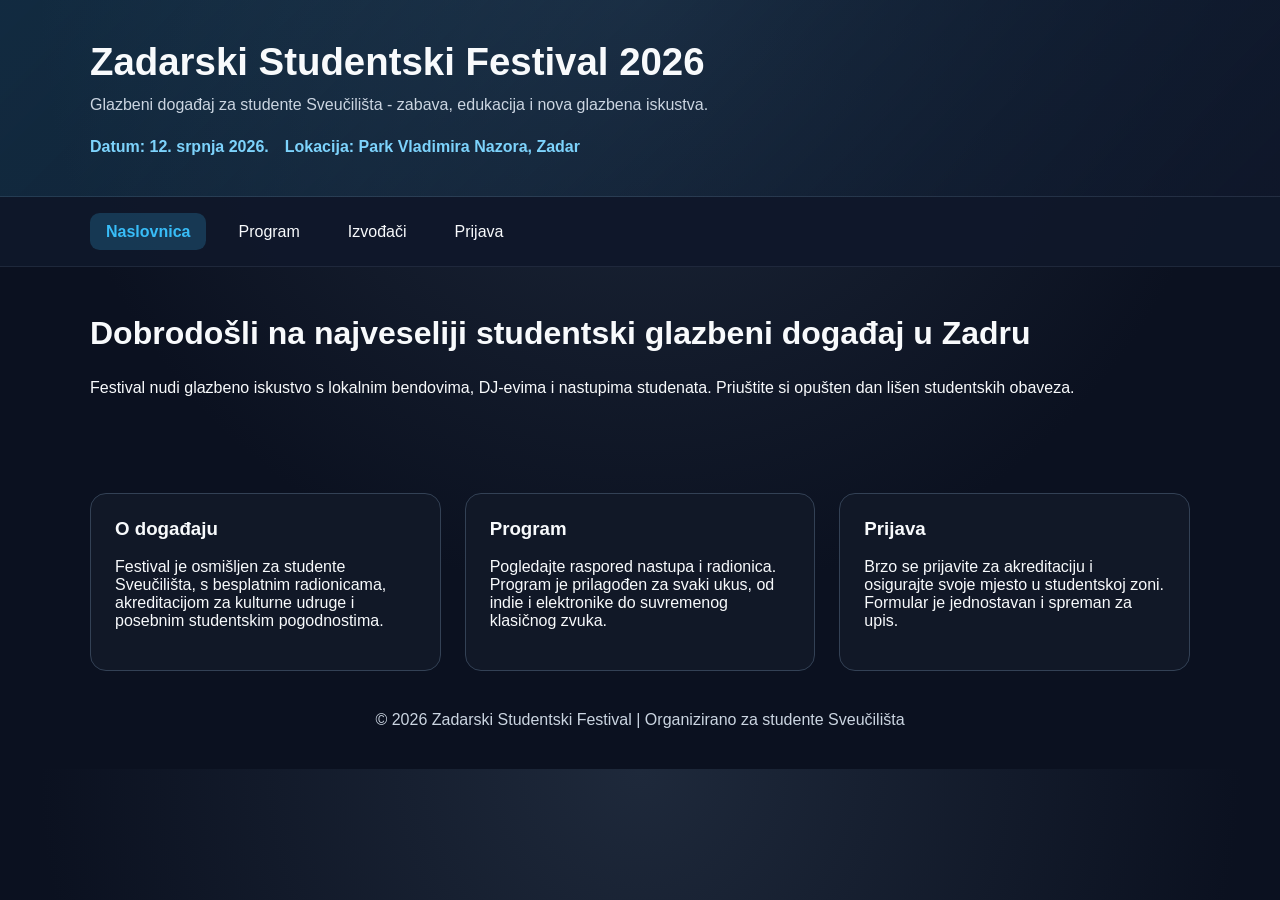
<file: index.html>
<!DOCTYPE html>
<html lang="hr">
<head>
    <meta charset="UTF-8">
    <meta name="viewport" content="width=device-width, initial-scale=1.0">
    <title>Zadarski Studentski Festival 2026</title>
    <meta name="description" content="Zadarski Studentski Festival 2026 – glazbeni događaj za studente Sveučilišta u Zadru. Nastupaju lokalni bendovi, DJ-evi i studenti glazbene akademije.">
    <link rel="stylesheet" href="css/style.css">
    <!-- Google Analytics GA4 -->
    <script async src="https://www.googletagmanager.com/gtag/js?id=G-3P16SFNQ2Z"></script>
    <script>
        window.dataLayer = window.dataLayer || [];
        function gtag(){dataLayer.push(arguments);}
        gtag('js', new Date());
        gtag('config', 'G-3P16SFNQ2Z');
    </script>
</head>
<body>
    <header class="site-header">
        <div class="container">
            <h1>Zadarski Studentski Festival 2026</h1>
            <p class="lead">Glazbeni događaj za studente Sveučilišta - zabava, edukacija i nova glazbena iskustva.</p>
            <div class="hero-info">
                <span>Datum: 12. srpnja 2026.</span>
                <span>Lokacija: Park Vladimira Nazora, Zadar</span>
            </div>
        </div>
    </header>

    <nav class="main-nav">
        <div class="container nav-container">
            <a href="index.html">Naslovnica</a>
            <a href="program.html">Program</a>
            <a href="izvodjaci.html">Izvođači</a>
            <a href="prijava.html">Prijava</a>
        </div>
    </nav>

    <main class="container">
        <section class="intro">
            <h2>Dobrodošli na najveseliji studentski glazbeni događaj u Zadru</h2>
            <p>Festival nudi glazbeno iskustvo s lokalnim bendovima, DJ-evima i nastupima studenata. Priuštite si opušten dan lišen studentskih obaveza.</p>
        </section>

        <section class="highlight-cards">
            <article class="card">
                <h3>O događaju</h3>
                <p>Festival je osmišljen za studente Sveučilišta, s besplatnim radionicama, akreditacijom za kulturne udruge i posebnim studentskim pogodnostima.</p>
            </article>
            <article class="card">
                <h3>Program</h3>
                <p>Pogledajte raspored nastupa i radionica. Program je prilagođen za svaki ukus, od indie i elektronike do suvremenog klasičnog zvuka.</p>
            </article>
            <article class="card">
                <h3>Prijava</h3>
                <p>Brzo se prijavite za akreditaciju i osigurajte svoje mjesto u studentskoj zoni. Formular je jednostavan i spreman za upis.</p>
            </article>
        </section>
    </main>

    <footer class="site-footer">
        <div class="container">
            <p>&copy; 2026 Zadarski Studentski Festival | Organizirano za studente Sveučilišta</p>
        </div>
    </footer>

    <script src="js/main.js"></script>
</body>
</html>
</file>
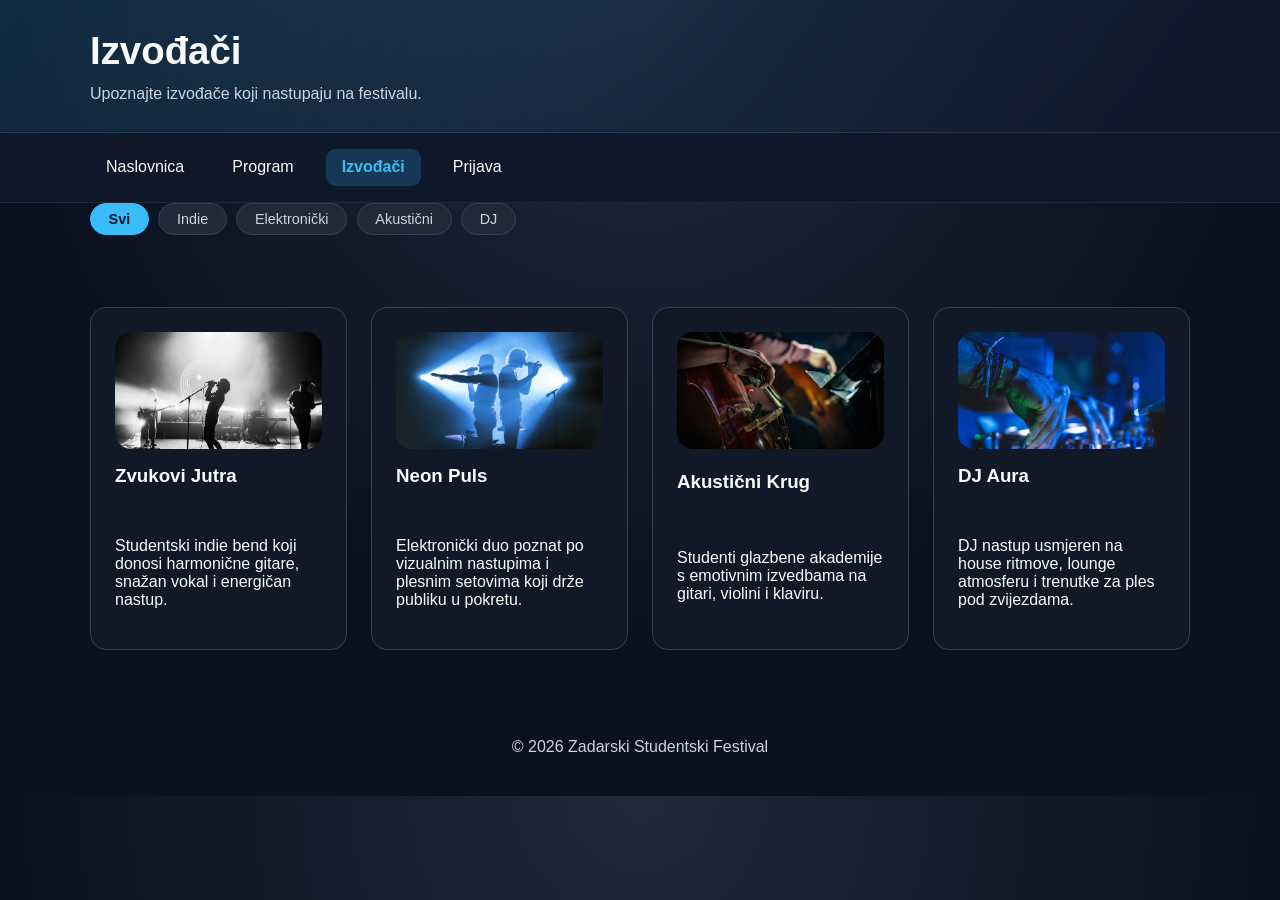
<file: izvodjaci.html>
<!DOCTYPE html>
<html lang="hr">
<head>
    <meta charset="UTF-8">
    <meta name="viewport" content="width=device-width, initial-scale=1.0">
    <title>Izvođači | Zadarski Studentski Festival 2026</title>
    <meta name="description" content="Upoznajte izvođače Zadarskog Studentskog Festivala 2026 – indie bendovi, elektronički dueti, akustični glazbenici i DJ nastupi.">
    <link rel="stylesheet" href="css/style.css">
    <!-- Google Analytics GA4 -->
    <script async src="https://www.googletagmanager.com/gtag/js?id=G-3P16SFNQ2Z"></script>
    <script>
        window.dataLayer = window.dataLayer || [];
        function gtag(){dataLayer.push(arguments);}
        gtag('js', new Date());
        gtag('config', 'G-3P16SFNQ2Z');
    </script>
</head>
<body>
    <header class="site-header small-header">
        <div class="container">
            <h1>Izvođači</h1>
            <p class="lead">Upoznajte izvođače koji nastupaju na festivalu.</p>
        </div>
    </header>

    <nav class="main-nav">
        <div class="container nav-container">
            <a href="index.html">Naslovnica</a>
            <a href="program.html">Program</a>
            <a href="izvodjaci.html">Izvođači</a>
            <a href="prijava.html">Prijava</a>
        </div>
    </nav>

    <main class="container">
        <div class="filter-bar">
            <button class="filter-btn active" data-filter="svi">Svi</button>
            <button class="filter-btn" data-filter="indie">Indie</button>
            <button class="filter-btn" data-filter="elektronicki">Elektronički</button>
            <button class="filter-btn" data-filter="akusticni">Akustični</button>
            <button class="filter-btn" data-filter="dj">DJ</button>
        </div>
        <section class="artist-grid">
            <article class="artist-card" data-genre="indie">
                <img src="img/zvukovi-jutra.avif" alt="Zvukovi Jutra" class="artist-photo">
                <h3>Zvukovi Jutra</h3>
                <p>Studentski indie bend koji donosi harmonične gitare, snažan vokal i energičan nastup.</p>
            </article>
            <article class="artist-card" data-genre="elektronicki">
                <img src="img/neon-puls.jpg" alt="Neon Puls" class="artist-photo">
                <h3>Neon Puls</h3>
                <p>Elektronički duo poznat po vizualnim nastupima i plesnim setovima koji drže publiku u pokretu.</p>
            </article>
            <article class="artist-card" data-genre="akusticni">
                <img src="img/akusticni-krug.jpg" alt="Akustični Krug" class="artist-photo">
                <h3>Akustični Krug</h3>
                <p>Studenti glazbene akademije s emotivnim izvedbama na gitari, violini i klaviru.</p>
            </article>
            <article class="artist-card" data-genre="dj">
                <img src="img/dj-aura.jpg" alt="DJ Aura" class="artist-photo">
                <h3>DJ Aura</h3>
                <p>DJ nastup usmjeren na house ritmove, lounge atmosferu i trenutke za ples pod zvijezdama.</p>
            </article>
        </section>
    </main>

    <footer class="site-footer">
        <div class="container">
            <p>&copy; 2026 Zadarski Studentski Festival</p>
        </div>
    </footer>

    <script src="js/main.js"></script>
</body>
</html>
</file>
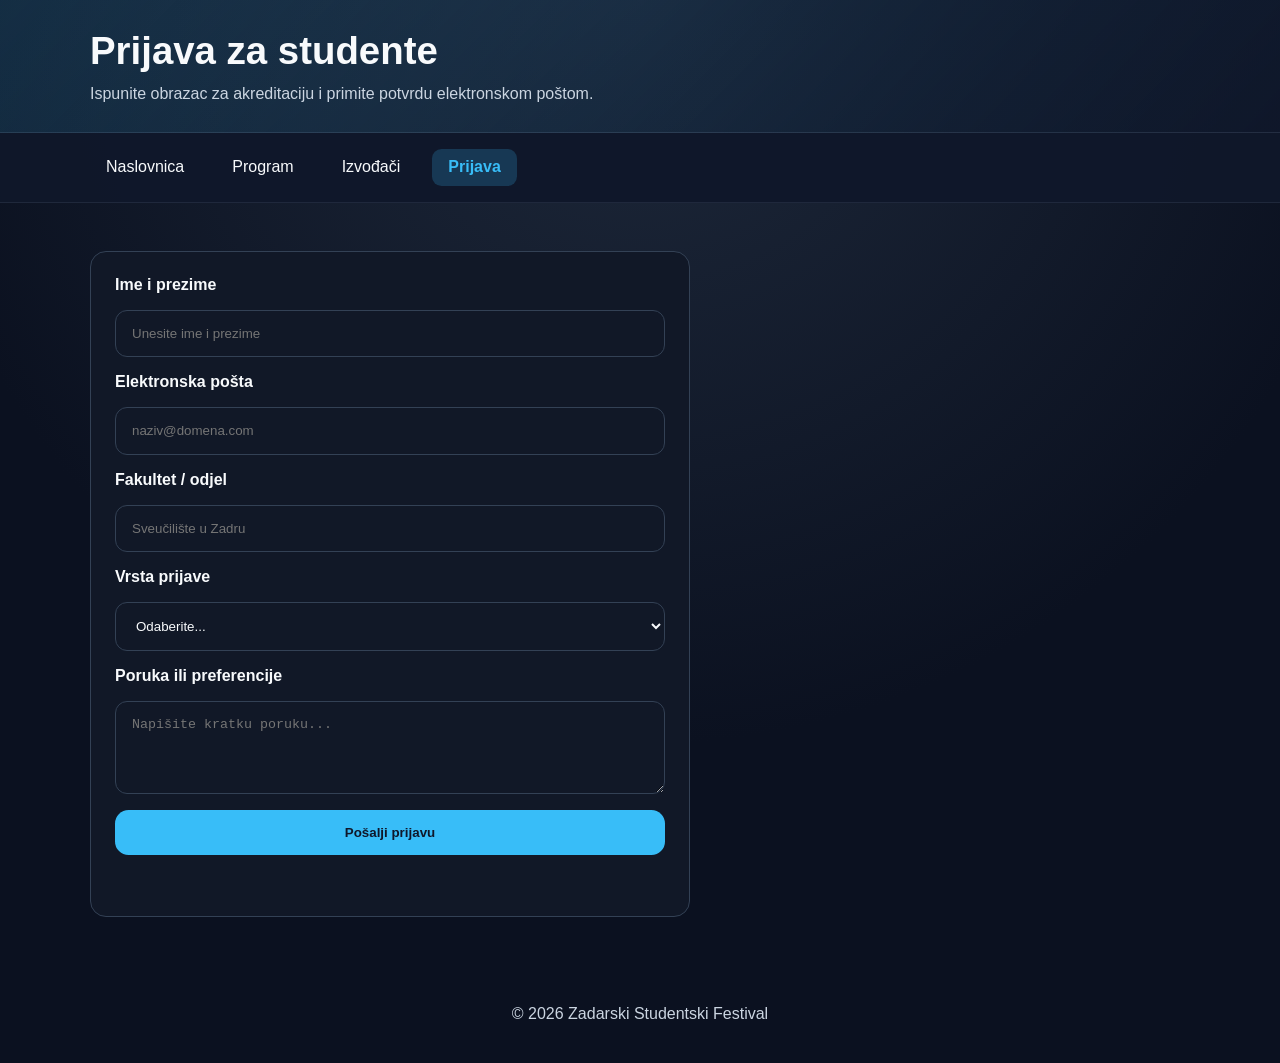
<file: prijava.html>
<!DOCTYPE html>
<html lang="hr">
<head>
    <meta charset="UTF-8">
    <meta name="viewport" content="width=device-width, initial-scale=1.0">
    <title>Prijava | Zadarski Studentski Festival 2026</title>
    <meta name="description" content="Prijavite se za akreditaciju na Zadarskom Studentskom Festivalu 2026. Ispunite obrazac i osigurajte svoje mjesto u studentskoj zoni.">
    <link rel="stylesheet" href="css/style.css">
    <!-- Google Analytics GA4 -->
    <script async src="https://www.googletagmanager.com/gtag/js?id=G-3P16SFNQ2Z"></script>
    <script>
        window.dataLayer = window.dataLayer || [];
        function gtag(){dataLayer.push(arguments);}
        gtag('js', new Date());
        gtag('config', 'G-3P16SFNQ2Z');
    </script>
</head>
<body>
    <header class="site-header small-header">
        <div class="container">
            <h1>Prijava za studente</h1>
            <p class="lead">Ispunite obrazac za akreditaciju i primite potvrdu elektronskom poštom.</p>
        </div>
    </header>

    <nav class="main-nav">
        <div class="container nav-container">
            <a href="index.html">Naslovnica</a>
            <a href="program.html">Program</a>
            <a href="izvodjaci.html">Izvođači</a>
            <a href="prijava.html">Prijava</a>
        </div>
    </nav>

    <main class="container">
        <section class="form-section">
            <form id="registration-form" class="registration-form">
                <label for="ime">Ime i prezime</label>
                <input type="text" id="ime" name="ime" placeholder="Unesite ime i prezime" required>

                <label for="email">Elektronska pošta</label>
                <input type="email" id="email" name="email" placeholder="naziv@domena.com" required>

                <label for="fakultet">Fakultet / odjel</label>
                <input type="text" id="fakultet" name="fakultet" placeholder="Sveučilište u Zadru" required>

                <label for="vrsta">Vrsta prijave</label>
                <select id="vrsta" name="vrsta" required>
                    <option value="">Odaberite...</option>
                    <option value="student">Student</option>
                    <option value="akreditacija">Akreditacija</option>
                    <option value="volonter">Volonter</option>
                </select>

                <label for="poruka">Poruka ili preferencije</label>
                <textarea id="poruka" name="poruka" rows="4" placeholder="Napišite kratku poruku..." aria-label="poruka"></textarea>

                <button type="submit">Pošalji prijavu</button>
                <p id="form-message" class="form-message"></p>
            </form>
        </section>
    </main>

    <footer class="site-footer">
        <div class="container">
            <p>&copy; 2026 Zadarski Studentski Festival</p>
        </div>
    </footer>

    <script src="js/main.js"></script>
</body>
</html>
</file>
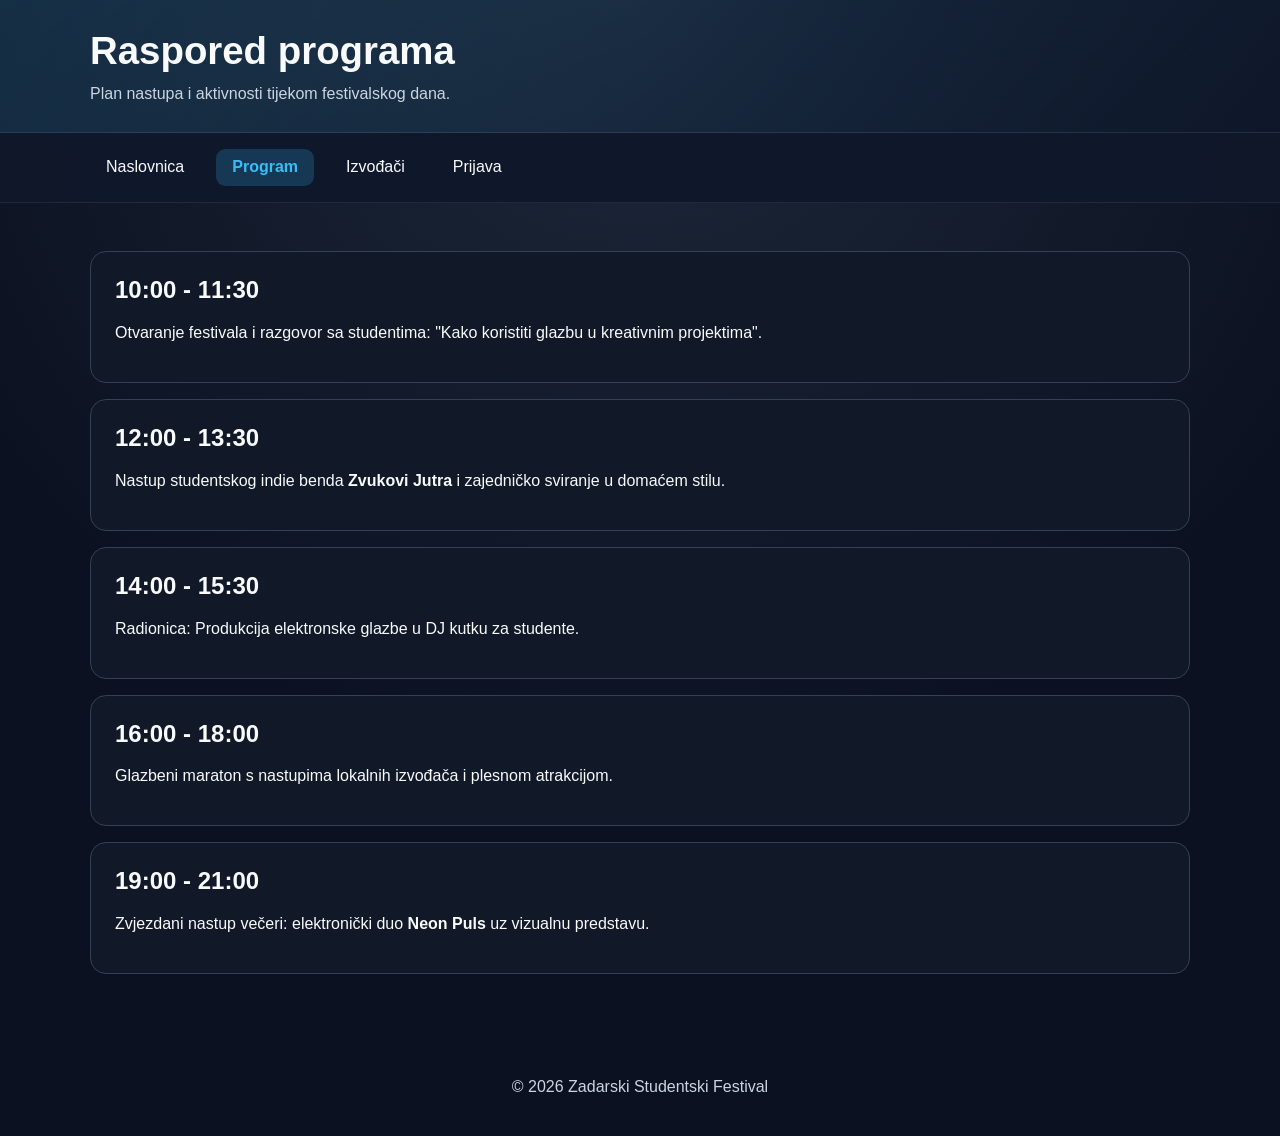
<file: program.html>
<!DOCTYPE html>
<html lang="hr">
<head>
    <meta charset="UTF-8">
    <meta name="viewport" content="width=device-width, initial-scale=1.0">
    <title>Program | Zadarski Studentski Festival 2026</title>
    <meta name="description" content="Raspored programa i nastupa na Zadarskom Studentskom Festivalu 2026. Pogledajte kada i gdje nastupa svaki izvođač.">
    <link rel="stylesheet" href="css/style.css">
    <!-- Google Analytics GA4 -->
    <script async src="https://www.googletagmanager.com/gtag/js?id=G-3P16SFNQ2Z"></script>
    <script>
        window.dataLayer = window.dataLayer || [];
        function gtag(){dataLayer.push(arguments);}
        gtag('js', new Date());
        gtag('config', 'G-3P16SFNQ2Z');
    </script>
</head>
<body>
    <header class="site-header small-header">
        <div class="container">
            <h1>Raspored programa</h1>
            <p class="lead">Plan nastupa i aktivnosti tijekom festivalskog dana.</p>
        </div>
    </header>

    <nav class="main-nav">
        <div class="container nav-container">
            <a href="index.html">Naslovnica</a>
            <a href="program.html">Program</a>
            <a href="izvodjaci.html">Izvođači</a>
            <a href="prijava.html">Prijava</a>
        </div>
    </nav>

    <main class="container">
        <section class="schedule">
            <article class="schedule-item">
                <h2>10:00 - 11:30</h2>
                <p>Otvaranje festivala i razgovor sa studentima: "Kako koristiti glazbu u kreativnim projektima".</p>
            </article>
            <article class="schedule-item">
                <h2>12:00 - 13:30</h2>
                <p>Nastup studentskog indie benda <strong>Zvukovi Jutra</strong> i zajedničko sviranje u domaćem stilu.</p>
            </article>
            <article class="schedule-item">
                <h2>14:00 - 15:30</h2>
                <p>Radionica: Produkcija elektronske glazbe u DJ kutku za studente.</p>
            </article>
            <article class="schedule-item">
                <h2>16:00 - 18:00</h2>
                <p>Glazbeni maraton s nastupima lokalnih izvođača i plesnom atrakcijom.</p>
            </article>
            <article class="schedule-item">
                <h2>19:00 - 21:00</h2>
                <p>Zvjezdani nastup večeri: elektronički duo <strong>Neon Puls</strong> uz vizualnu predstavu.</p>
            </article>
        </section>
    </main>

    <footer class="site-footer">
        <div class="container">
            <p>&copy; 2026 Zadarski Studentski Festival</p>
        </div>
    </footer>

    <script src="js/main.js"></script>
</body>
</html>
</file>
<file: css/style.css>
:root {
    --bg: #0f172a;
    --surface: #111827;
    --surface-soft: #1f2937;
    --accent: #38bdf8;
    --accent-strong: #7dd3fc;
    --text: #f8fafc;
    --text-muted: #cbd5e1;
    --border: #334155;
}

* {
    box-sizing: border-box;
}

body {
    margin: 0;
    font-family: "Segoe UI", Tahoma, Geneva, Verdana, sans-serif;
    background: radial-gradient(circle at top, #1e293b 0%, #0b1120 60%);
    color: var(--text);
}

.container {
    width: min(1100px, calc(100% - 2rem));
    margin: 0 auto;
}

.site-header {
    padding: 2.5rem 0;
    background: linear-gradient(135deg, rgba(56,189,248,0.15), rgba(15,23,42,0.95));
    border-bottom: 1px solid rgba(148,163,184,0.15);
}

.site-header.small-header {
    padding: 1.8rem 0;
}

.site-header h1 {
    margin: 0 0 0.75rem;
    font-size: clamp(2rem, 3vw, 3rem);
}

.lead {
    margin: 0;
    color: var(--text-muted);
    max-width: 760px;
}

.hero-info {
    margin-top: 1.5rem;
    display: flex;
    flex-wrap: wrap;
    gap: 1rem;
    color: var(--accent-strong);
    font-weight: 600;
}

.main-nav {
    background: rgba(15,23,42,0.96);
    border-bottom: 1px solid rgba(148,163,184,0.12);
}

.nav-container {
    display: flex;
    flex-wrap: wrap;
    gap: 1rem;
    align-items: center;
    padding: 1rem 0;
}

.main-nav a {
    color: var(--text);
    text-decoration: none;
    padding: 0.6rem 1rem;
    border-radius: 0.6rem;
    transition: background 0.2s ease;
}

.main-nav a:hover,
.main-nav a:focus {
    background: rgba(56,189,248,0.15);
}

.main-nav a.active {
    background: rgba(56,189,248,0.2);
    color: var(--accent);
    font-weight: 600;
}

.intro,
.schedule,
.artist-grid,
.form-section {
    padding: 3rem 0;
}

.intro h2 {
    margin-top: 0;
    font-size: 2rem;
}

.highlight-cards {
    display: grid;
    gap: 1.5rem;
    grid-template-columns: repeat(auto-fit, minmax(220px, 1fr));
    margin-top: 2rem;
}

.card,
.schedule-item,
.artist-card,
.registration-form {
    background: var(--surface);
    border: 1px solid var(--border);
    border-radius: 1rem;
    padding: 1.5rem;
}

.card h3,
.schedule-item h2,
.artist-card h3 {
    margin-top: 0;
}

.schedule-item {
    margin-bottom: 1rem;
}

.filter-bar {
    display: flex;
    flex-wrap: wrap;
    gap: 0.6rem;
    margin-bottom: 1.5rem;
}

.filter-btn {
    padding: 0.45rem 1.1rem;
    border: 1px solid var(--border);
    border-radius: 2rem;
    background: var(--surface-soft);
    color: var(--text-muted);
    font-size: 0.9rem;
    cursor: pointer;
    transition: background 0.2s, color 0.2s, border-color 0.2s;
}

.filter-btn:hover {
    border-color: var(--accent);
    color: var(--accent);
}

.filter-btn.active {
    background: var(--accent);
    border-color: var(--accent);
    color: #0f172a;
    font-weight: 700;
}

.artist-card.hidden {
    display: none;
}

.artist-grid {
    display: grid;
    gap: 1.5rem;
    grid-template-columns: repeat(auto-fit, minmax(220px, 1fr));
}

.artist-card {
    display: grid;
    gap: 1rem;
}

.artist-photo {
    width: 100%;
    aspect-ratio: 16 / 9;
    border-radius: 1rem;
    background-color: #17233a;
    display: block;
    object-fit: cover;
}

.registration-form {
    display: grid;
    gap: 1rem;
    max-width: 600px;
}

.registration-form label {
    font-weight: 600;
}

.registration-form input,
.registration-form select,
.registration-form textarea {
    width: 100%;
    padding: 0.95rem 1rem;
    border: 1px solid var(--border);
    border-radius: 0.75rem;
    background: #111827;
    color: var(--text);
}

.registration-form button {
    border: none;
    border-radius: 0.85rem;
    padding: 0.95rem 1.2rem;
    background: var(--accent);
    color: #0f172a;
    font-weight: 700;
    cursor: pointer;
    transition: transform 0.2s ease, box-shadow 0.2s ease;
}

.registration-form button:hover,
.registration-form button:focus {
    transform: translateY(-1px);
    box-shadow: 0 10px 25px rgba(56,189,248,0.18);
}

.form-message {
    margin: 0;
    color: var(--accent-strong);
    min-height: 1.3rem;
}

.site-footer {
    padding: 1.5rem 0;
    text-align: center;
    color: var(--text-muted);
}

@media (max-width: 640px) {
    .hero-info {
        flex-direction: column;
    }

    .nav-container {
        flex-direction: column;
        align-items: stretch;
    }
}
</file>
